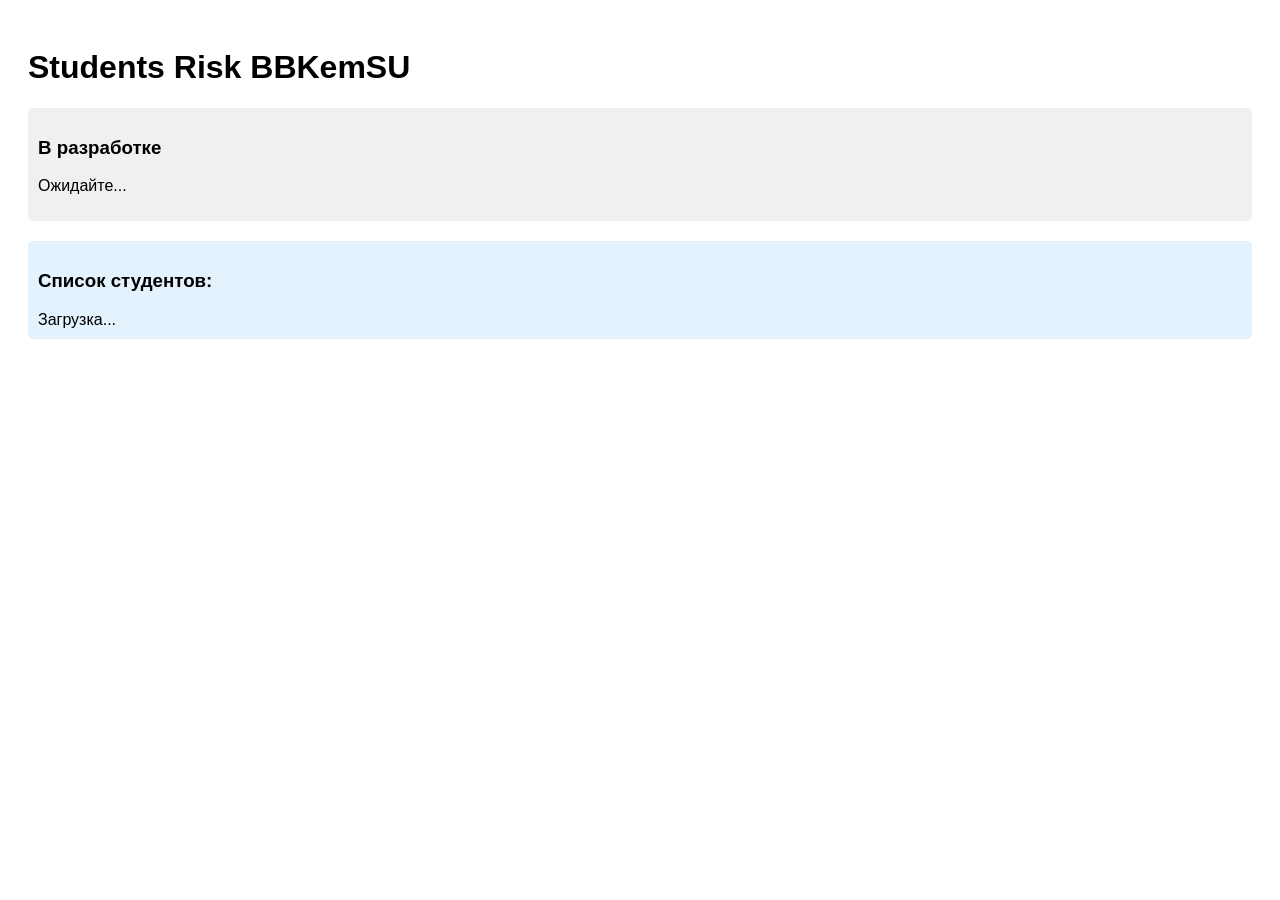
<file: frontend/index.html>
<!doctype html>
<html lang="en">
<head>
    <meta charset="UTF-8">
    <meta name="viewport"
          content="width=device-width, user-scalable=no, initial-scale=1.0, maximum-scale=1.0, minimum-scale=1.0">
    <meta http-equiv="X-UA-Compatible" content="ie=edge">
    <title>Risk Dashboard</title>
    <link rel="stylesheet" href="css/style.css">
</head>
<body>
    <h1>Students Risk BBKemSU</h1>

    <div class="status">
        <h3>В разработке</h3>
        <p id="mlflow-status">Ожидайте...</p>
    </div>

    <div class="students">
        <h3>Список студентов:</h3>
        <div id="student-list">Загрузка...</div>
    </div>

    <script src="js/script.js"></script>
</body>
</html>
</file>
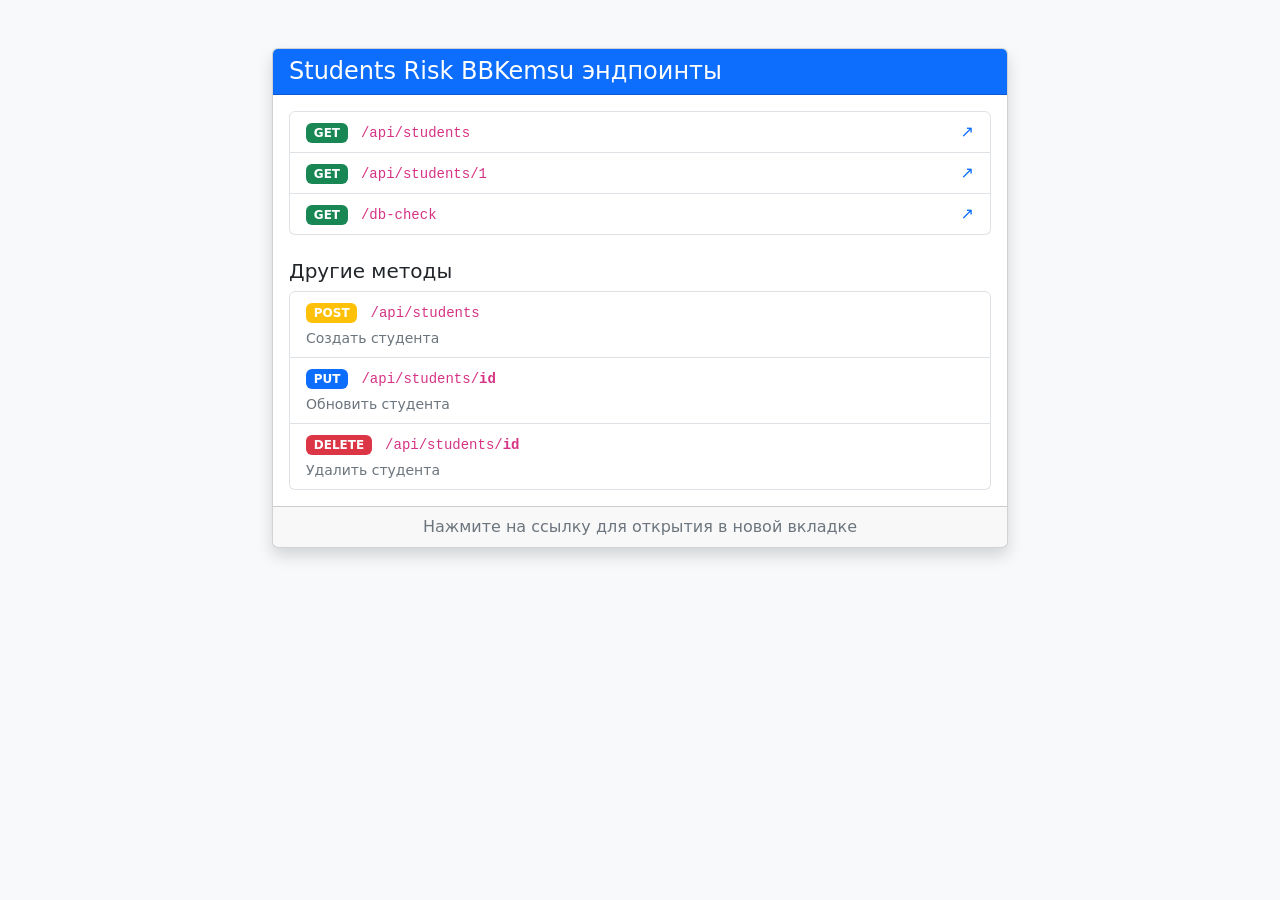
<file: backend/templates/index.html>
<!DOCTYPE html>
<html lang="ru">
<head>
    <meta charset="UTF-8">
    <title>Student Risk BBKemsu</title>
    <link href="https://cdn.jsdelivr.net/npm/bootstrap@5.3.0/dist/css/bootstrap.min.css" rel="stylesheet" integrity="sha384-9ndCyUaIbzAi2FUVXJi0CjmCapSmO7SnpJef0486qhLnuZ2cdeRhO02iuK6FUUVM" crossorigin="anonymous">
</head>
<body class="bg-light">

<div class="container py-5">
    <div class="row justify-content-center">
        <div class="col-md-8">
            <div class="card shadow">
                <div class="card-header bg-primary text-white">
                    <h4 class="mb-0">Students Risk BBKemsu эндпоинты</h4>
                </div>
                <div class="card-body">
                    <div class="list-group">
                        <a href="/api/students"
                           class="list-group-item list-group-item-action d-flex justify-content-between align-items-center"
                           target="_blank">
                            <div>
                                <span class="badge bg-success me-2">GET</span>
                                <code>/api/students</code>
                            </div>
                            <span class="text-primary">↗</span>
                        </a>

                        <a href="/api/students/1"
                           class="list-group-item list-group-item-action d-flex justify-content-between align-items-center"
                           target="_blank">
                            <div>
                                <span class="badge bg-success me-2">GET</span>
                                <code>/api/students/1</code>
                            </div>
                            <span class="text-primary">↗</span>
                        </a>

                        <a href="/db-check"
                           class="list-group-item list-group-item-action d-flex justify-content-between align-items-center"
                           target="_blank">
                            <div>
                                <span class="badge bg-success me-2">GET</span>
                                <code>/db-check</code>
                            </div>
                            <span class="text-primary">↗</span>
                        </a>
                    </div>

                    <div class="mt-4">
                        <h5>Другие методы</h5>
                        <div class="list-group">
                            <div class="list-group-item">
                                <span class="badge bg-warning me-2">POST</span>
                                <code>/api/students</code>
                                <small class="text-secondary d-block mt-1">Создать студента</small>
                            </div>
                            <div class="list-group-item">
                                <span class="badge bg-primary me-2">PUT</span>
                                <code>/api/students/<b>id</b></code>
                                <small class="text-secondary d-block mt-1">Обновить студента</small>
                            </div>
                            <div class="list-group-item">
                                <span class="badge bg-danger me-2">DELETE</span>
                                <code>/api/students/<b>id</b></code>
                                <small class="text-secondary d-block mt-1">Удалить студента</small>
                            </div>
                        </div>
                    </div>
                </div>
                <div class="card-footer text-secondary text-center">
                    Нажмите на ссылку для открытия в новой вкладке
                </div>
            </div>
        </div>
    </div>
</div>

</body>
</html>
</file>
<file: frontend/css/style.css>
body {
    font-family: Arial;
    padding: 20px;
}

.status {
    background: #f0f0f0;
    padding: 10px;
    border-radius: 5px;
    margin-bottom: 20px;
}

.students {
    background: #e3f2fd;
    padding: 10px;
    border-radius: 5px;
}
</file>
